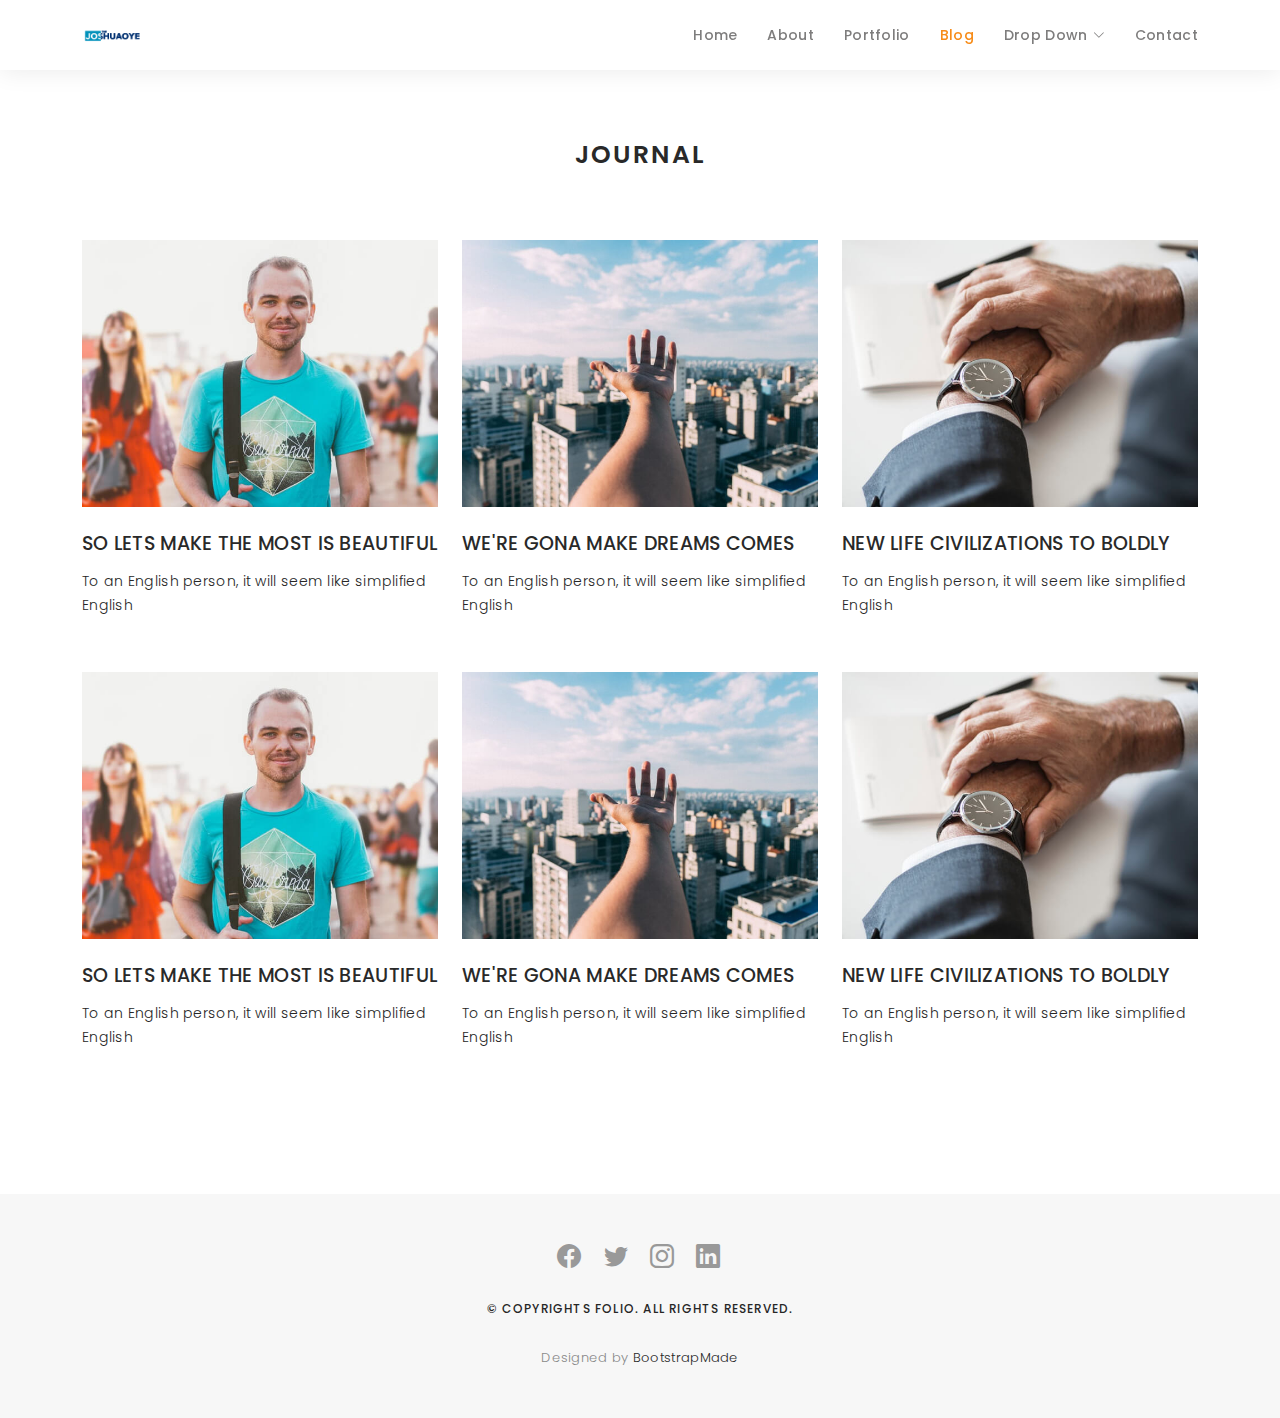
<file: blog-grid.html>
<!DOCTYPE html>
<html lang="en">

<head>
  <meta charset="utf-8">
  <meta content="width=device-width, initial-scale=1.0" name="viewport">

  <title>Folio Bootstrap Template - Blog Grid</title>
  <meta content="" name="description">
  <meta content="" name="keywords">

  <!-- Favicons -->
  <link href="assets/img/favicon.png" rel="icon">
  <link href="assets/img/apple-touch-icon.png" rel="apple-touch-icon">

  <!-- Google Fonts -->
  <link href="https://fonts.googleapis.com/css?family=Poppins:300,300i,400,400i,500,500i,600,600i,700,700i|Playfair+Display:400,400i,500,500i,600,600i,700,700i,900,900i" rel="stylesheet">

  <!-- Vendor CSS Files -->
  <link href="assets/vendor/bootstrap/css/bootstrap.min.css" rel="stylesheet">
  <link href="assets/vendor/bootstrap-icons/bootstrap-icons.css" rel="stylesheet">
  <link href="assets/vendor/boxicons/css/boxicons.min.css" rel="stylesheet">
  <link href="assets/vendor/glightbox/css/glightbox.min.css" rel="stylesheet">
  <link href="assets/vendor/swiper/swiper-bundle.min.css" rel="stylesheet">

  <!-- Template Main CSS File -->
  <link href="assets/css/style.css" rel="stylesheet">

  <!-- =======================================================
  * Template Name: Folio
  * Updated: Jul 27 2023 with Bootstrap v5.3.1
  * Template URL: https://bootstrapmade.com/folio-bootstrap-portfolio-template/
  * Author: BootstrapMade.com
  * License: https://bootstrapmade.com/license/
  ======================================================== -->
</head>

<body>

  <!-- ======= Header ======= -->
  <header id="header" class="fixed-top header-inner-pages">
    <div class="container d-flex align-items-center justify-content-between">

      <a href="index.html" class="logo"><img src="assets/img/logo.png" alt="" class="img-fluid"></a>
      <!-- Uncomment below if you prefer to use an text logo -->
      <!-- <h1 class="logo"><a href="index.html">Folio</a></h1> -->

      <nav id="navbar" class="navbar">
        <ul>
          <li><a class="nav-link scrollto " href="#hero">Home</a></li>
          <li><a class="nav-link scrollto" href="#about">About</a></li>
          <li><a class="nav-link  scrollto" href="#portfolio">Portfolio</a></li>
          <li><a class="nav-link active  scrollto" href="#journal">Blog</a></li>
          <li class="dropdown"><a href="#"><span>Drop Down</span> <i class="bi bi-chevron-down"></i></a>
            <ul>
              <li><a href="#">Drop Down 1</a></li>
              <li class="dropdown"><a href="#"><span>Deep Drop Down</span> <i class="bi bi-chevron-right"></i></a>
                <ul>
                  <li><a href="#">Deep Drop Down 1</a></li>
                  <li><a href="#">Deep Drop Down 2</a></li>
                  <li><a href="#">Deep Drop Down 3</a></li>
                  <li><a href="#">Deep Drop Down 4</a></li>
                  <li><a href="#">Deep Drop Down 5</a></li>
                </ul>
              </li>
              <li><a href="#">Drop Down 2</a></li>
              <li><a href="#">Drop Down 3</a></li>
              <li><a href="#">Drop Down 4</a></li>
            </ul>
          </li>
          <li><a class="nav-link scrollto" href="#contact">Contact</a></li>
        </ul>
        <i class="bi bi-list mobile-nav-toggle"></i>
      </nav><!-- .navbar -->

    </div>
  </header><!-- End Header -->

  <main id="main">

    <!-- ======= Blog Grid ======= -->
    <div id="journal-blog" class="text-left  paddsections">

      <div class="container">
        <div class="section-title text-center">
          <h2>journal</h2>
        </div>
      </div>

      <div class="container">
        <div class="journal-block">
          <div class="row">

            <div class="col-lg-4 col-md-6">
              <div class="journal-info mb-30">

                <a href="blog-single.html"><img src="assets/img/blog-post-1.jpg" class="img-responsive" alt="img"></a>

                <div class="journal-txt">

                  <h4><a href="blog-single.html">SO LETS MAKE THE MOST IS BEAUTIFUL</a></h4>
                  <p class="separator">To an English person, it will seem like simplified English
                  </p>

                </div>

              </div>
            </div>

            <div class="col-lg-4 col-md-6">
              <div class="journal-info mb-30">

                <a href="blog-single.html"><img src="assets/img/blog-post-2.jpg" class="img-responsive" alt="img"></a>

                <div class="journal-txt">

                  <h4><a href="blog-single.html">WE'RE GONA MAKE DREAMS COMES</a></h4>
                  <p class="separator">To an English person, it will seem like simplified English
                  </p>

                </div>

              </div>
            </div>

            <div class="col-lg-4 col-md-6">
              <div class="journal-info mb-30">

                <a href="blog-single.html"><img src="assets/img/blog-post-3.jpg" class="img-responsive" alt="img"></a>

                <div class="journal-txt">

                  <h4><a href="blog-single.html">NEW LIFE CIVILIZATIONS TO BOLDLY</a></h4>
                  <p class="separator">To an English person, it will seem like simplified English
                  </p>

                </div>

              </div>
            </div>

            <div class="col-lg-4 col-md-6">
              <div class="journal-info mb-30">

                <a href="blog-single.html"><img src="assets/img/blog-post-1.jpg" class="img-responsive" alt="img"></a>

                <div class="journal-txt">

                  <h4><a href="blog-single.html">SO LETS MAKE THE MOST IS BEAUTIFUL</a></h4>
                  <p class="separator">To an English person, it will seem like simplified English
                  </p>

                </div>

              </div>
            </div>

            <div class="col-lg-4 col-md-6">
              <div class="journal-info mb-30">

                <a href="blog-single.html"><img src="assets/img/blog-post-2.jpg" class="img-responsive" alt="img"></a>

                <div class="journal-txt">

                  <h4><a href="blog-single.html">WE'RE GONA MAKE DREAMS COMES</a></h4>
                  <p class="separator">To an English person, it will seem like simplified English
                  </p>

                </div>

              </div>
            </div>

            <div class="col-lg-4 col-md-6">
              <div class="journal-info mb-30">

                <a href="blog-single.html"><img src="assets/img/blog-post-3.jpg" class="img-responsive" alt="img"></a>

                <div class="journal-txt">

                  <h4><a href="blog-single.html">NEW LIFE CIVILIZATIONS TO BOLDLY</a></h4>
                  <p class="separator">To an English person, it will seem like simplified English
                  </p>

                </div>

              </div>
            </div>

          </div>
        </div>
      </div>
    </div><!-- End Blog Grid -->

  </main><!-- End #main -->

  <!-- ======= Footer ======= -->
  <div id="footer" class="text-center">
    <div class="container">
      <div class="socials-media text-center">

        <ul class="list-unstyled">
          <li><a href="#"><i class="bi bi-facebook"></i></a></li>
          <li><a href="#"><i class="bi bi-twitter"></i></a></li>
          <li><a href="#"><i class="bi bi-instagram"></i></a></li>
          <li><a href="#"><i class="bi bi-linkedin"></i></a></li>
        </ul>

      </div>

      <p>&copy; Copyrights Folio. All rights reserved.</p>

      <div class="credits">
        <!--
        All the links in the footer should remain intact.
        You can delete the links only if you purchased the pro version.
        Licensing information: https://bootstrapmade.com/license/
        Purchase the pro version with working PHP/AJAX contact form: https://bootstrapmade.com/buy/?theme=Folio
      -->
        Designed by <a href="https://bootstrapmade.com/">BootstrapMade</a>
      </div>

    </div>
  </div><!-- End Footer -->

  <a href="#" class="back-to-top d-flex align-items-center justify-content-center"><i class="bi bi-arrow-up-short"></i></a>

  <!-- Vendor JS Files -->
  <script src="assets/vendor/bootstrap/js/bootstrap.bundle.min.js"></script>
  <script src="assets/vendor/glightbox/js/glightbox.min.js"></script>
  <script src="assets/vendor/isotope-layout/isotope.pkgd.min.js"></script>
  <script src="assets/vendor/swiper/swiper-bundle.min.js"></script>
  <script src="assets/vendor/typed.js/typed.umd.js"></script>
  <script src="assets/vendor/php-email-form/validate.js"></script>

  <!-- Template Main JS File -->
  <script src="assets/js/main.js"></script>

</body>

</html>
</file>
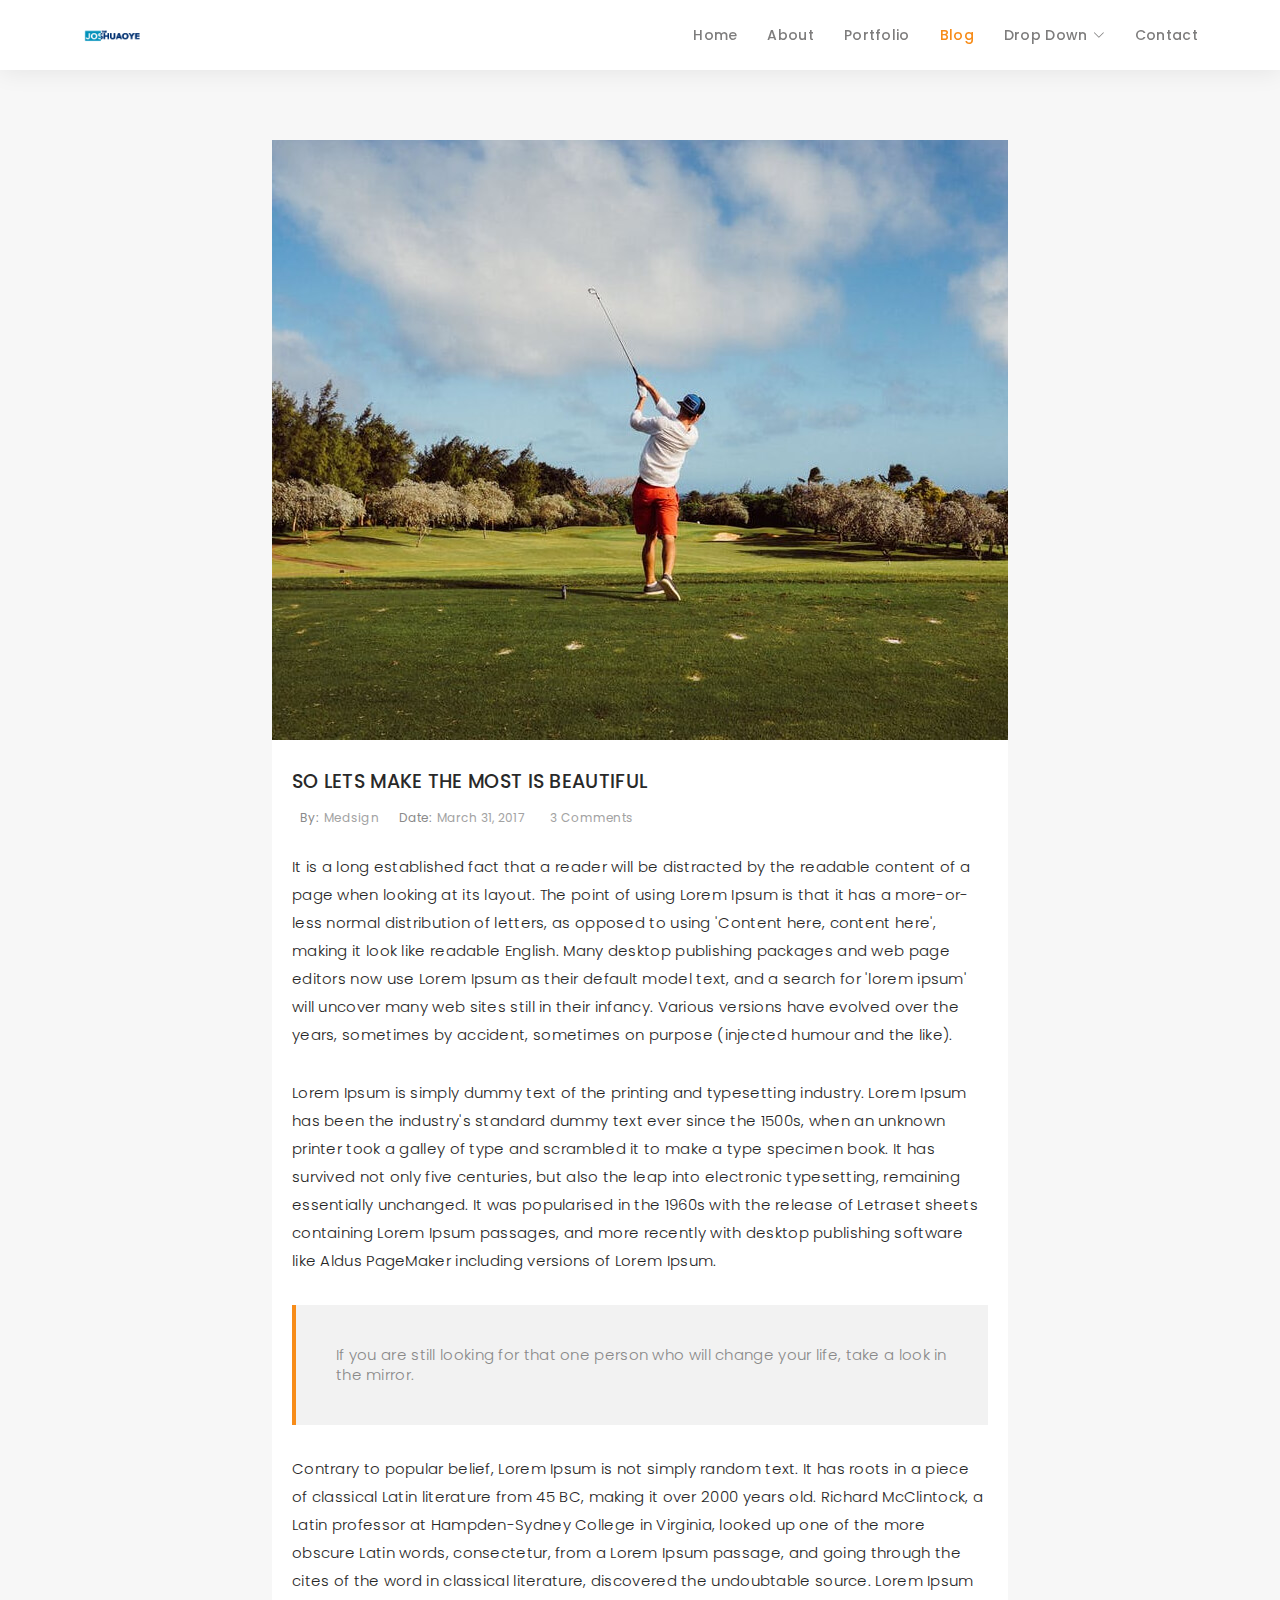
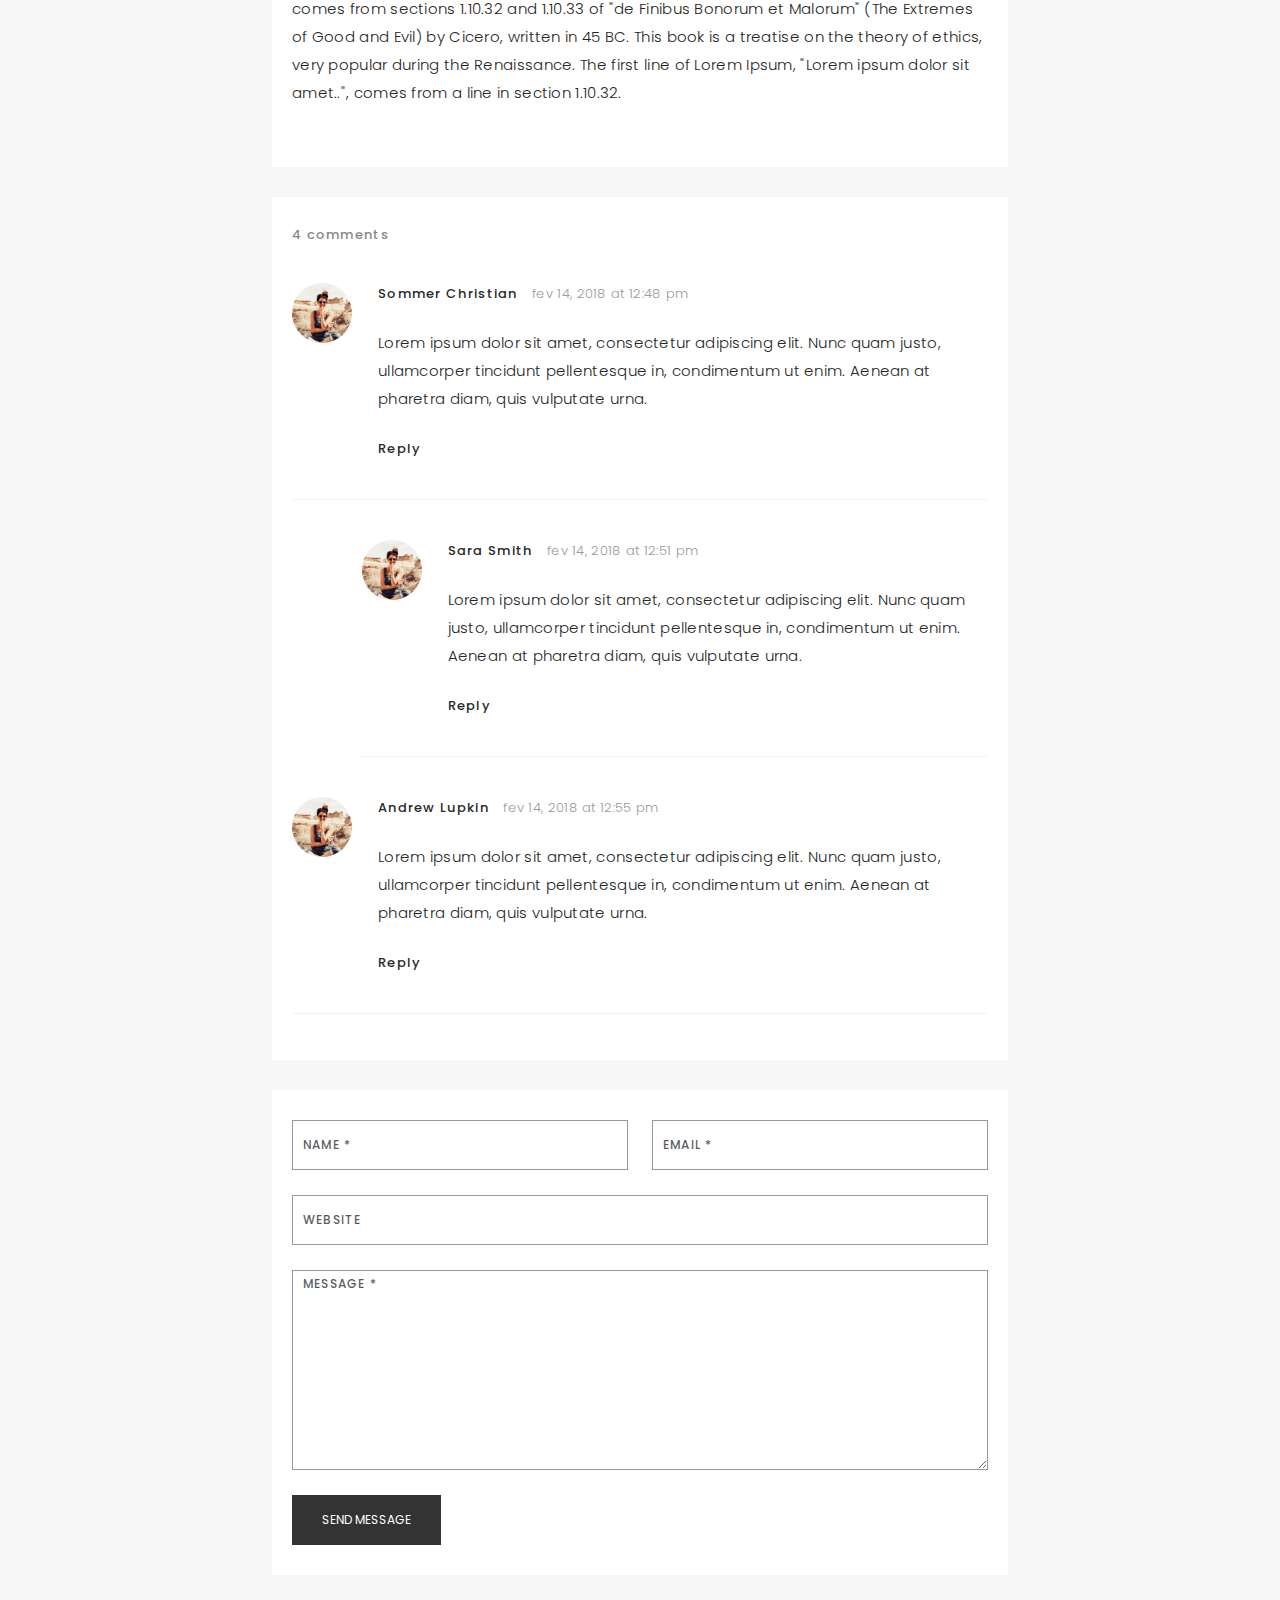
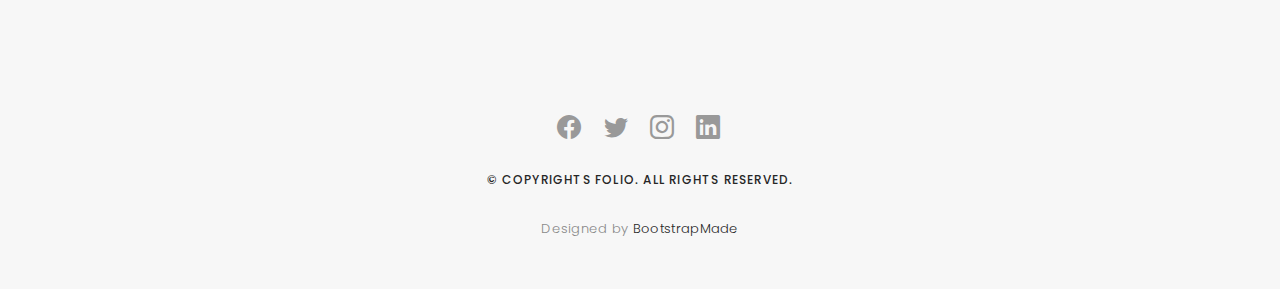
<file: blog-single.html>
<!DOCTYPE html>
<html lang="en">

<head>
  <meta charset="utf-8">
  <meta content="width=device-width, initial-scale=1.0" name="viewport">

  <title>Folio Bootstrap Template - Blog Single</title>
  <meta content="" name="description">
  <meta content="" name="keywords">

  <!-- Favicons -->
  <link href="assets/img/favicon.png" rel="icon">
  <link href="assets/img/apple-touch-icon.png" rel="apple-touch-icon">

  <!-- Google Fonts -->
  <link href="https://fonts.googleapis.com/css?family=Poppins:300,300i,400,400i,500,500i,600,600i,700,700i|Playfair+Display:400,400i,500,500i,600,600i,700,700i,900,900i" rel="stylesheet">

  <!-- Vendor CSS Files -->
  <link href="assets/vendor/bootstrap/css/bootstrap.min.css" rel="stylesheet">
  <link href="assets/vendor/bootstrap-icons/bootstrap-icons.css" rel="stylesheet">
  <link href="assets/vendor/boxicons/css/boxicons.min.css" rel="stylesheet">
  <link href="assets/vendor/glightbox/css/glightbox.min.css" rel="stylesheet">
  <link href="assets/vendor/swiper/swiper-bundle.min.css" rel="stylesheet">

  <!-- Template Main CSS File -->
  <link href="assets/css/style.css" rel="stylesheet">

  <!-- =======================================================
  * Template Name: Folio
  * Updated: Jul 27 2023 with Bootstrap v5.3.1
  * Template URL: https://bootstrapmade.com/folio-bootstrap-portfolio-template/
  * Author: BootstrapMade.com
  * License: https://bootstrapmade.com/license/
  ======================================================== -->
</head>

<body>

  <!-- ======= Header ======= -->
  <header id="header" class="fixed-top header-inner-pages">
    <div class="container d-flex align-items-center justify-content-between">

      <a href="index.html" class="logo"><img src="assets/img/logo.png" alt="" class="img-fluid"></a>
      <!-- Uncomment below if you prefer to use an text logo -->
      <!-- <h1 class="logo"><a href="index.html">Folio</a></h1> -->

      <nav id="navbar" class="navbar">
        <ul>
          <li><a class="nav-link scrollto " href="#hero">Home</a></li>
          <li><a class="nav-link scrollto" href="#about">About</a></li>
          <li><a class="nav-link  scrollto" href="#portfolio">Portfolio</a></li>
          <li><a class="nav-link active  scrollto" href="#journal">Blog</a></li>
          <li class="dropdown"><a href="#"><span>Drop Down</span> <i class="bi bi-chevron-down"></i></a>
            <ul>
              <li><a href="#">Drop Down 1</a></li>
              <li class="dropdown"><a href="#"><span>Deep Drop Down</span> <i class="bi bi-chevron-right"></i></a>
                <ul>
                  <li><a href="#">Deep Drop Down 1</a></li>
                  <li><a href="#">Deep Drop Down 2</a></li>
                  <li><a href="#">Deep Drop Down 3</a></li>
                  <li><a href="#">Deep Drop Down 4</a></li>
                  <li><a href="#">Deep Drop Down 5</a></li>
                </ul>
              </li>
              <li><a href="#">Drop Down 2</a></li>
              <li><a href="#">Drop Down 3</a></li>
              <li><a href="#">Drop Down 4</a></li>
            </ul>
          </li>
          <li><a class="nav-link scrollto" href="#contact">Contact</a></li>
        </ul>
        <i class="bi bi-list mobile-nav-toggle"></i>
      </nav><!-- .navbar -->

    </div>
  </header><!-- End Header -->

  <main id="main">

    <!-- ======= Blog Single ======= -->
    <div class="main-content paddsection">
      <div class="container">
        <div class="row justify-content-center">
          <div class="col-md-8 col-md-offset-2">
            <div class="row">
              <div class="container-main single-main">
                <div class="col-md-12">
                  <div class="block-main mb-30">
                    <img src="assets/img/blog-post-big.jpg" class="img-responsive" alt="reviews2">
                    <div class="content-main single-post padDiv">
                      <div class="journal-txt">
                        <h4><a href="#">SO LETS MAKE THE MOST IS BEAUTIFUL</a></h4>
                      </div>
                      <div class="post-meta">
                        <ul class="list-unstyled mb-0">
                          <li class="author">by:<a href="#">medsign</a></li>
                          <li class="date">date:<a href="#">March 31, 2017</a></li>
                          <li class="commont"><i class="ion-ios-heart-outline"></i><a href="#">3 Comments</a></li>
                        </ul>
                      </div>
                      <p class="mb-30">It is a long established fact that a reader will be distracted by the readable content of a page when looking at its layout. The point of using Lorem Ipsum is that it has a more-or-less normal distribution of letters, as opposed to
                        using 'Content here, content here', making it look like readable English. Many desktop publishing packages and web page editors now use Lorem Ipsum as their default model text, and a search for 'lorem ipsum' will uncover many web
                        sites still in their infancy. Various versions have evolved over the years, sometimes by accident, sometimes on purpose (injected humour and the like).</p>
                      <p class="mb-30">Lorem Ipsum is simply dummy text of the printing and typesetting industry. Lorem Ipsum has been the industry's standard dummy text ever since the 1500s, when an unknown printer took a galley of type and scrambled it to make a type
                        specimen book. It has survived not only five centuries, but also the leap into electronic typesetting, remaining essentially unchanged. It was popularised in the 1960s with the release of Letraset sheets containing Lorem Ipsum passages,
                        and more recently with desktop publishing software like Aldus PageMaker including versions of Lorem Ipsum.</p>
                      <blockquote>If you are still looking for that one person who will change your life, take a look in the mirror.</blockquote>
                      <p class="mb-30">Contrary to popular belief, Lorem Ipsum is not simply random text. It has roots in a piece of classical Latin literature from 45 BC, making it over 2000 years old. Richard McClintock, a Latin professor at Hampden-Sydney College in
                        Virginia, looked up one of the more obscure Latin words, consectetur, from a Lorem Ipsum passage, and going through the cites of the word in classical literature, discovered the undoubtable source. Lorem Ipsum comes from sections
                        1.10.32 and 1.10.33 of "de Finibus Bonorum et Malorum" (The Extremes of Good and Evil) by Cicero, written in 45 BC. This book is a treatise on the theory of ethics, very popular during the Renaissance. The first line of Lorem Ipsum,
                        "Lorem ipsum dolor sit amet..", comes from a line in section 1.10.32.</p>
                    </div>
                  </div>
                </div>
                <div class="col-md-12">
                  <div class="comments text-left padDiv mb-30">
                    <div class="entry-comments">
                      <h6 class="mb-30">4 comments</h6>
                      <ul class="entry-comments-list list-unstyled">
                        <li>
                          <div class="entry-comments-item">
                            <img src="assets/img/avatar.jpg" class="entry-comments-avatar" alt="">
                            <div class="entry-comments-body">
                              <span class="entry-comments-author">Sommer Christian</span>
                              <span><a href="#">fev 14, 2018 at 12:48 pm</a></span>
                              <p class="mb-10">Lorem ipsum dolor sit amet, consectetur adipiscing elit. Nunc quam justo, ullamcorper tincidunt pellentesque in, condimentum ut enim. Aenean at pharetra diam, quis vulputate urna. </p>
                              <a class="rep" href="#">Reply</a>
                            </div>
                          </div>
                          <ul class="entry-comments-reply list-unstyled">
                            <li>
                              <div class="entry-comments-item">
                                <img src="assets/img/avatar.jpg" class="entry-comments-avatar" alt="">
                                <div class="entry-comments-body">
                                  <span class="entry-comments-author">Sara Smith</span>
                                  <span><a href="#">fev 14, 2018 at 12:51 pm</a></span>
                                  <p class="mb-10">Lorem ipsum dolor sit amet, consectetur adipiscing elit. Nunc quam justo, ullamcorper tincidunt pellentesque in, condimentum ut enim. Aenean at pharetra diam, quis vulputate urna.</p>
                                  <a class="rep" href="#">Reply</a>
                                </div>
                              </div>
                            </li>
                          </ul>
                        </li>
                        <li>
                          <div class="entry-comments-item">
                            <img src="assets/img/avatar.jpg" class="entry-comments-avatar" alt="">
                            <div class="entry-comments-body">
                              <span class="entry-comments-author">Andrew Lupkin</span>
                              <span><a href="#">fev 14, 2018 at 12:55 pm</a></span>
                              <p class="mb-10">Lorem ipsum dolor sit amet, consectetur adipiscing elit. Nunc quam justo, ullamcorper tincidunt pellentesque in, condimentum ut enim. Aenean at pharetra diam, quis vulputate urna. </p>
                              <a class="rep" href="#">Reply</a>
                            </div>
                          </div>
                        </li>
                      </ul>
                    </div>
                  </div>
                </div>
                <div class="col-lg-12">
                  <div class="cmt padDiv">
                    <form id="comment-form" method="post" action="" role="form">
                      <div class="row">
                        <div class="col-lg-6">
                          <div class="form-group">
                            <input id="form_name" type="text" name="name" class="form-control" placeholder="Name *" required="required">
                          </div>
                        </div>
                        <div class="col-lg-6">
                          <div class="form-group">
                            <input id="form_email" type="email" name="email" class="form-control" placeholder="email *" required="required">
                          </div>
                        </div>
                        <div class="col-md-12">
                          <div class="form-group">
                            <input id="form_name" type="text" name="website" class="form-control" placeholder="Website">
                          </div>
                        </div>
                        <div class="col-lg-12">
                          <div class="form-group">
                            <textarea id="form_message" name="message" class="form-control" placeholder="Message *" style="height: 200px;" required="required"></textarea>
                          </div>
                        </div>
                        <div class="col-lg-12">
                          <input type="submit" class="btn btn-defeault btn-send" value="Send message">
                        </div>
                      </div>
                    </form>
                  </div>
                </div>
              </div>
            </div>
          </div>
        </div>
      </div>
    </div><!-- End Blog Single -->

  </main><!-- End #main -->

  <!-- ======= Footer ======= -->
  <div id="footer" class="text-center">
    <div class="container">
      <div class="socials-media text-center">

        <ul class="list-unstyled">
          <li><a href="#"><i class="bi bi-facebook"></i></a></li>
          <li><a href="#"><i class="bi bi-twitter"></i></a></li>
          <li><a href="#"><i class="bi bi-instagram"></i></a></li>
          <li><a href="#"><i class="bi bi-linkedin"></i></a></li>
        </ul>

      </div>

      <p>&copy; Copyrights Folio. All rights reserved.</p>

      <div class="credits">
        <!--
        All the links in the footer should remain intact.
        You can delete the links only if you purchased the pro version.
        Licensing information: https://bootstrapmade.com/license/
        Purchase the pro version with working PHP/AJAX contact form: https://bootstrapmade.com/buy/?theme=Folio
      -->
        Designed by <a href="https://bootstrapmade.com/">BootstrapMade</a>
      </div>

    </div>
  </div><!-- End Footer -->

  <a href="#" class="back-to-top d-flex align-items-center justify-content-center"><i class="bi bi-arrow-up-short"></i></a>

  <!-- Vendor JS Files -->
  <script src="assets/vendor/bootstrap/js/bootstrap.bundle.min.js"></script>
  <script src="assets/vendor/glightbox/js/glightbox.min.js"></script>
  <script src="assets/vendor/isotope-layout/isotope.pkgd.min.js"></script>
  <script src="assets/vendor/swiper/swiper-bundle.min.js"></script>
  <script src="assets/vendor/typed.js/typed.umd.js"></script>
  <script src="assets/vendor/php-email-form/validate.js"></script>

  <!-- Template Main JS File -->
  <script src="assets/js/main.js"></script>

</body>

</html>
</file>
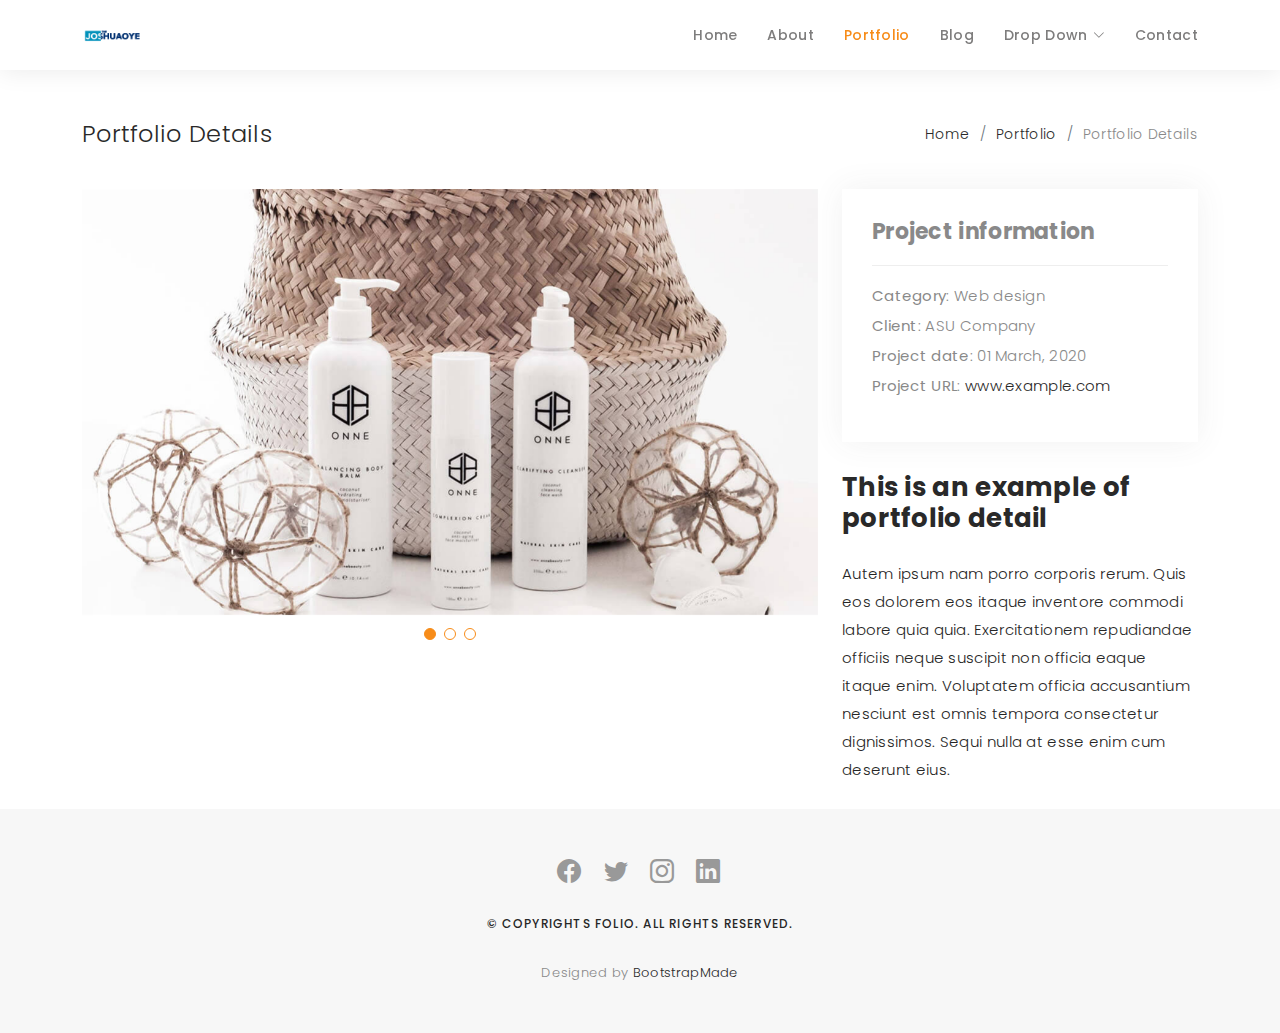
<file: portfolio-details.html>
<!DOCTYPE html>
<html lang="en">

<head>
  <meta charset="utf-8">
  <meta content="width=device-width, initial-scale=1.0" name="viewport">

  <title>Portfolio Details - Folio Bootstrap Template</title>
  <meta content="" name="description">
  <meta content="" name="keywords">

  <!-- Favicons -->
  <link href="assets/img/favicon.png" rel="icon">
  <link href="assets/img/apple-touch-icon.png" rel="apple-touch-icon">

  <!-- Google Fonts -->
  <link href="https://fonts.googleapis.com/css?family=Poppins:300,300i,400,400i,500,500i,600,600i,700,700i|Playfair+Display:400,400i,500,500i,600,600i,700,700i,900,900i" rel="stylesheet">

  <!-- Vendor CSS Files -->
  <link href="assets/vendor/bootstrap/css/bootstrap.min.css" rel="stylesheet">
  <link href="assets/vendor/bootstrap-icons/bootstrap-icons.css" rel="stylesheet">
  <link href="assets/vendor/boxicons/css/boxicons.min.css" rel="stylesheet">
  <link href="assets/vendor/glightbox/css/glightbox.min.css" rel="stylesheet">
  <link href="assets/vendor/swiper/swiper-bundle.min.css" rel="stylesheet">

  <!-- Template Main CSS File -->
  <link href="assets/css/style.css" rel="stylesheet">

  <!-- =======================================================
  * Template Name: Folio
  * Updated: Jul 27 2023 with Bootstrap v5.3.1
  * Template URL: https://bootstrapmade.com/folio-bootstrap-portfolio-template/
  * Author: BootstrapMade.com
  * License: https://bootstrapmade.com/license/
  ======================================================== -->
</head>

<body>

  <!-- ======= Header ======= -->
  <header id="header" class="fixed-top header-inner-pages">
    <div class="container d-flex align-items-center justify-content-between">

      <a href="index.html" class="logo"><img src="assets/img/logo.png" alt="" class="img-fluid"></a>
      <!-- Uncomment below if you prefer to use an text logo -->
      <!-- <h1 class="logo"><a href="index.html">Folio</a></h1> -->

      <nav id="navbar" class="navbar">
        <ul>
          <li><a class="nav-link scrollto " href="#hero">Home</a></li>
          <li><a class="nav-link scrollto" href="#about">About</a></li>
          <li><a class="nav-link active  scrollto" href="#portfolio">Portfolio</a></li>
          <li><a class="nav-link  scrollto" href="#journal">Blog</a></li>
          <li class="dropdown"><a href="#"><span>Drop Down</span> <i class="bi bi-chevron-down"></i></a>
            <ul>
              <li><a href="#">Drop Down 1</a></li>
              <li class="dropdown"><a href="#"><span>Deep Drop Down</span> <i class="bi bi-chevron-right"></i></a>
                <ul>
                  <li><a href="#">Deep Drop Down 1</a></li>
                  <li><a href="#">Deep Drop Down 2</a></li>
                  <li><a href="#">Deep Drop Down 3</a></li>
                  <li><a href="#">Deep Drop Down 4</a></li>
                  <li><a href="#">Deep Drop Down 5</a></li>
                </ul>
              </li>
              <li><a href="#">Drop Down 2</a></li>
              <li><a href="#">Drop Down 3</a></li>
              <li><a href="#">Drop Down 4</a></li>
            </ul>
          </li>
          <li><a class="nav-link scrollto" href="#contact">Contact</a></li>
        </ul>
        <i class="bi bi-list mobile-nav-toggle"></i>
      </nav><!-- .navbar -->

    </div>
  </header><!-- End Header -->

  <main id="main">

    <!-- ======= Breadcrumbs Section ======= -->
    <section class="breadcrumbs">
      <div class="container">

        <div class="d-flex justify-content-between align-items-center">
          <h2>Portfolio Details</h2>
          <ol>
            <li><a href="index.html">Home</a></li>
            <li><a href="portfolio.html">Portfolio</a></li>
            <li>Portfolio Details</li>
          </ol>
        </div>

      </div>
    </section><!-- Breadcrumbs Section -->

    <!-- ======= Portfolio Details Section ======= -->
    <section id="portfolio-details" class="portfolio-details">
      <div class="container">

        <div class="row gy-4">

          <div class="col-lg-8">
            <div class="portfolio-details-slider swiper">
              <div class="swiper-wrapper align-items-center">

                <div class="swiper-slide">
                  <img src="assets/img/portfolio/portfolio-details-1.jpg" alt="">
                </div>

                <div class="swiper-slide">
                  <img src="assets/img/portfolio/portfolio-details-2.jpg" alt="">
                </div>

                <div class="swiper-slide">
                  <img src="assets/img/portfolio/portfolio-details-3.jpg" alt="">
                </div>

              </div>
              <div class="swiper-pagination"></div>
            </div>
          </div>

          <div class="col-lg-4">
            <div class="portfolio-info">
              <h3>Project information</h3>
              <ul>
                <li><strong>Category</strong>: Web design</li>
                <li><strong>Client</strong>: ASU Company</li>
                <li><strong>Project date</strong>: 01 March, 2020</li>
                <li><strong>Project URL</strong>: <a href="#">www.example.com</a></li>
              </ul>
            </div>
            <div class="portfolio-description">
              <h2>This is an example of portfolio detail</h2>
              <p>
                Autem ipsum nam porro corporis rerum. Quis eos dolorem eos itaque inventore commodi labore quia quia. Exercitationem repudiandae officiis neque suscipit non officia eaque itaque enim. Voluptatem officia accusantium nesciunt est omnis tempora consectetur dignissimos. Sequi nulla at esse enim cum deserunt eius.
              </p>
            </div>
          </div>

        </div>

      </div>
    </section><!-- End Portfolio Details Section -->

  </main><!-- End #main -->

  <!-- ======= Footer ======= -->
  <div id="footer" class="text-center">
    <div class="container">
      <div class="socials-media text-center">

        <ul class="list-unstyled">
          <li><a href="#"><i class="bi bi-facebook"></i></a></li>
          <li><a href="#"><i class="bi bi-twitter"></i></a></li>
          <li><a href="#"><i class="bi bi-instagram"></i></a></li>
          <li><a href="#"><i class="bi bi-linkedin"></i></a></li>
        </ul>

      </div>

      <p>&copy; Copyrights Folio. All rights reserved.</p>

      <div class="credits">
        <!--
        All the links in the footer should remain intact.
        You can delete the links only if you purchased the pro version.
        Licensing information: https://bootstrapmade.com/license/
        Purchase the pro version with working PHP/AJAX contact form: https://bootstrapmade.com/buy/?theme=Folio
      -->
        Designed by <a href="https://bootstrapmade.com/">BootstrapMade</a>
      </div>

    </div>
  </div><!-- End Footer -->

  <a href="#" class="back-to-top d-flex align-items-center justify-content-center"><i class="bi bi-arrow-up-short"></i></a>

  <!-- Vendor JS Files -->
  <script src="assets/vendor/bootstrap/js/bootstrap.bundle.min.js"></script>
  <script src="assets/vendor/glightbox/js/glightbox.min.js"></script>
  <script src="assets/vendor/isotope-layout/isotope.pkgd.min.js"></script>
  <script src="assets/vendor/swiper/swiper-bundle.min.js"></script>
  <script src="assets/vendor/typed.js/typed.umd.js"></script>
  <script src="assets/vendor/php-email-form/validate.js"></script>

  <!-- Template Main JS File -->
  <script src="assets/js/main.js"></script>

</body>

</html>
</file>
<file: assets/css/style.css>
body {
  background: #ffffff;
  color: #898989;
  font-family: "Poppins", helvetica;
  font-size: 15px;
  font-weight: 300;
  line-height: 20px;
  letter-spacing: 0.02em;
  overflow-x: hidden;
  margin: 0 auto;
  padding: 0;
  box-sizing: border-box;
}

h1,
h2,
h3,
h4,
h5,
h6 {
  margin: 0;
}

h2 {
  color: #292929;
  font-weight: 600;
}

h4 {
  color: #292929;
  font-size: 14px;
  font-weight: 600;
}

a {
  color: #292929;
  text-decoration: none !important;
  transition: all 0.5s ease-in-out 0s;
}

a:hover {
  transition: all 0.5s ease-in-out 0s;
}

p {
  margin: 25px 0;
  padding: 0;
  font-size: 15px;
  color: #262626;
  line-height: 28px;
}

::-moz-selection {
  background: #f78c19;
  color: #fff;
}

::selection {
  background: #f78c19;
  color: #fff;
}

.btn {
  background: #333;
  border: medium none;
  border-radius: 0;
  color: #fff;
  font-size: 12px;
  height: 50px;
  line-height: 50px;
  padding: 0 30px;
  text-transform: uppercase;
}

.btn:hover,
.btn:focus {
  color: #fff;
}

.padDiv {
  padding: 30px 20px;
}

.section-title {
  margin-bottom: 70px;
}

.section-title h2 {
  font-size: 25px;
  letter-spacing: 2px;
  text-transform: uppercase;
}

.form-control {
  background-color: transparent;
  border: 1px solid #999;
  border-radius: 0;
  color: #262626;
  font-size: 12px;
  font-weight: 500;
  height: 50px;
  letter-spacing: 0.1em;
  padding-left: 10px;
  margin: 0 0 25px 0;
  line-height: 14px;
  text-transform: uppercase;
}

.form-control:focus {
  box-shadow: none;
  outline: 0 none;
}

.paddsection {
  padding-top: 90px;
  padding-bottom: 90px;
}

.paddsections {
  padding-top: 90px;
  padding-bottom: 90px !important;
}

.hvr-shutter-in-horizontal::before {
  background: #333;
}

.hvr-shutter-in-horizontal:hover {
  background: #f78c19;
}

.mb-30 {
  margin-bottom: 30px;
}

.main-content {
  padding-top: 140px;
}

/*--------------------------------------------------------------
# Back to top button
--------------------------------------------------------------*/
.back-to-top {
  position: fixed;
  visibility: hidden;
  opacity: 0;
  right: 15px;
  bottom: 15px;
  z-index: 996;
  background: #f78c19;
  width: 40px;
  height: 40px;
  border-radius: 4px;
  transition: all 0.4s;
}

.back-to-top i {
  font-size: 28px;
  color: #fff;
  line-height: 0;
}

.back-to-top:hover {
  background: #c6b398;
  color: #fff;
}

.back-to-top.active {
  visibility: visible;
  opacity: 1;
}

/*--------------------------------------------------------------
# Header
--------------------------------------------------------------*/
#header {
  transition: all 0.5s;
  z-index: 997;
  padding: 15px 0;
  background-color: #fff;
  top: -100%;
  box-shadow: 0px 2px 25px rgba(0, 0, 0, 0.08);
}

#header.header-scrolled,
#header.header-inner-pages {
  top: 0;
}

#header .logo {
  font-size: 30px;
  margin: 0;
  padding: 0;
  line-height: 1;
  font-weight: 600;
  letter-spacing: 1px;
  font-family: "Poppins";
  font-style: italic;
}

#header .logo a {
  color: #898989;
}

#header .logo img {
  max-height: 40px;
}

@media (max-width: 992px) {
  #header {
    border: 0;
  }
}

/*--------------------------------------------------------------
# Navigation Menu
--------------------------------------------------------------*/
/**
* Desktop Navigation 
*/
.navbar {
  padding: 0;
}

.navbar ul {
  margin: 0;
  padding: 0;
  display: flex;
  list-style: none;
  align-items: center;
}

.navbar li {
  position: relative;
}

.navbar a,
.navbar a:focus {
  display: flex;
  align-items: center;
  justify-content: space-between;
  padding: 10px 0 10px 30px;
  font-family: "Poppins";
  font-size: 14px;
  font-weight: 500;
  color: #7e7d7d;
  white-space: nowrap;
  transition: 0.3s;
}

.navbar a i,
.navbar a:focus i {
  font-size: 12px;
  line-height: 0;
  margin-left: 5px;
}

.navbar a:hover,
.navbar .active,
.navbar .active:focus,
.navbar li:hover>a {
  color: #f78c19;
}

.navbar .dropdown ul {
  display: block;
  position: absolute;
  left: 30px;
  top: calc(100% + 30px);
  margin: 0;
  padding: 10px 0;
  z-index: 99;
  opacity: 0;
  visibility: hidden;
  background: #fff;
  box-shadow: 0px 0px 30px rgba(127, 137, 161, 0.25);
  transition: 0.3s;
}

.navbar .dropdown ul li {
  min-width: 200px;
}

.navbar .dropdown ul a {
  padding: 10px 20px;
  font-weight: 400;
}

.navbar .dropdown ul a i {
  font-size: 12px;
}

.navbar .dropdown ul a:hover,
.navbar .dropdown ul .active:hover,
.navbar .dropdown ul li:hover>a {
  color: #f78c19;
}

.navbar .dropdown:hover>ul {
  opacity: 1;
  top: 100%;
  visibility: visible;
}

.navbar .dropdown .dropdown ul {
  top: 0;
  left: calc(100% - 30px);
  visibility: hidden;
}

.navbar .dropdown .dropdown:hover>ul {
  opacity: 1;
  top: 0;
  left: 100%;
  visibility: visible;
}

@media (max-width: 1366px) {
  .navbar .dropdown .dropdown ul {
    left: -90%;
  }

  .navbar .dropdown .dropdown:hover>ul {
    left: -100%;
  }
}

/**
* Mobile Navigation 
*/
.mobile-nav-toggle {
  color: #4b4a4a;
  font-size: 28px;
  cursor: pointer;
  display: none;
  line-height: 0;
  transition: 0.5s;
}

.mobile-nav-toggle.bi-x {
  color: #fff;
}

@media (max-width: 991px) {
  .mobile-nav-toggle {
    display: block;
  }

  .navbar ul {
    display: none;
  }
}

.navbar-mobile {
  position: fixed;
  overflow: hidden;
  top: 0;
  right: 0;
  left: 0;
  bottom: 0;
  background: rgba(49, 49, 49, 0.9);
  transition: 0.3s;
}

.navbar-mobile .mobile-nav-toggle {
  position: absolute;
  top: 15px;
  right: 15px;
}

.navbar-mobile ul {
  display: block;
  position: absolute;
  top: 55px;
  right: 15px;
  bottom: 15px;
  left: 15px;
  padding: 10px 0;
  border-radius: 10px;
  background-color: #fff;
  overflow-y: auto;
  transition: 0.3s;
}

.navbar-mobile a,
.navbar-mobile a:focus {
  padding: 10px 20px;
  font-size: 15px;
  color: #4b4a4a;
}

.navbar-mobile a:hover,
.navbar-mobile .active,
.navbar-mobile li:hover>a {
  color: #f78c19;
}

.navbar-mobile .getstarted,
.navbar-mobile .getstarted:focus {
  margin: 15px;
}

.navbar-mobile .dropdown ul {
  position: static;
  display: none;
  margin: 10px 20px;
  padding: 10px 0;
  z-index: 99;
  opacity: 1;
  visibility: visible;
  background: #fff;
  box-shadow: 0px 0px 30px rgba(127, 137, 161, 0.25);
}

.navbar-mobile .dropdown ul li {
  min-width: 200px;
}

.navbar-mobile .dropdown ul a {
  padding: 10px 20px;
}

.navbar-mobile .dropdown ul a i {
  font-size: 12px;
}

.navbar-mobile .dropdown ul a:hover,
.navbar-mobile .dropdown ul .active:hover,
.navbar-mobile .dropdown ul li:hover>a {
  color: #f78c19;
}

.navbar-mobile .dropdown>.dropdown-active {
  display: block;
}

/*--------------------------------------------------------------
# Hero
--------------------------------------------------------------*/
#hero {
  background: url("../img/home-bg-.jpg") repeat scroll center center/cover;
  height: 100vh;
  width: 100%;
}

#hero .hero-content {
  height: 100vh;
  text-align: left;
  width: 100%;
  display: flex;
  justify-content: center;
  flex-direction: column;
}

.hero-content h1 {
  font-size: 40px;
  font-weight: 700;
  margin-bottom: 10px;
  text-transform: uppercase;
  color: #fff;
}

.hero-content p {
  font-size: 13px;
  letter-spacing: 3px;
  margin-top: 0;
  margin-bottom: 30px;
  text-transform: capitalize;
  color: #fff;
  font-weight: 500;
}

.hero-content .list-social li {
  float: left;
  margin-right: 20px;
}

.hero-content .list-social li i {
  color: #fff;
  font-size: 15px;
}

/*--------------------------------------------------------------
# Breadcrumbs
--------------------------------------------------------------*/
.breadcrumbs {
  padding: 120px 0 0 0;
  background-color: white;
  min-height: 40px;
}

@media (max-width: 992px) {
  .breadcrumbs {
    padding-top: 100px;
  }
}

.breadcrumbs h2 {
  font-size: 24px;
  font-weight: 300;
  margin: 0;
}

@media (max-width: 992px) {
  .breadcrumbs h2 {
    margin: 0 0 10px 0;
  }
}

.breadcrumbs ol {
  display: flex;
  flex-wrap: wrap;
  list-style: none;
  padding: 0;
  margin: 0;
  font-size: 14px;
}

.breadcrumbs ol li+li {
  padding-left: 10px;
}

.breadcrumbs ol li+li::before {
  display: inline-block;
  padding-right: 10px;
  color: #6c757d;
  content: "/";
}

@media (max-width: 768px) {
  .breadcrumbs .d-flex {
    display: block !important;
  }

  .breadcrumbs ol {
    display: block;
  }

  .breadcrumbs ol li {
    display: inline-block;
  }
}

/*-----------------------------------------------------------------------------------*/
/*  About
/*-----------------------------------------------------------------------------------*/
#about {
  width: 100%;
  height: auto;
  background: #f7f7f7;
  padding-top: 120px;
}

#about .div-img-bg {
  padding-bottom: 30px;
  border: 20px solid #f78c19;
}

#about .div-img-bg .about-img img {
  width: 100%;
  box-shadow: 0px 0px 85px 0px rgba(0, 0, 0, 0.14);
  margin-top: -60px;
  margin-left: 40px;
  height: 400px;
  -o-object-fit: cover;
  object-fit: cover;
}

#about .about-descr .p-heading {
  font-family: "Poppins";
  font-size: 28px;
  text-align: left;
}

#about .about-descr .separator {
  max-width: 80%;
  margin-bottom: 0;
  text-align: left;
}

/*--------------------------------------------------------------
# Services
--------------------------------------------------------------*/
#services {
  background: #f7f7f7;
  position: relative;
  padding-bottom: 80px;
}

.services-block span {
  margin: 10px 0;
  position: relative;
  font-size: 13px;
  color: #292929;
  letter-spacing: 0.1em;
  font-weight: 500;
  text-transform: uppercase;
  display: block;
}

.services-block .separator {
  margin: 0;
  font-size: 13px;
  line-height: 22px;
}

.services-block i {
  font-size: 44px;
  color: #f78c19;
  line-height: 44px;
}

.services-slider .swiper-pagination {
  margin-top: 30px;
  position: relative;
}

.services-slider .swiper-pagination .swiper-pagination-bullet {
  width: 12px;
  height: 12px;
  background-color: #fff;
  opacity: 1;
  border: 1px solid #f78c19;
}

.services-slider .swiper-pagination .swiper-pagination-bullet-active {
  background-color: #f78c19;
}

/*--------------------------------------------------------------
# Portfolio
--------------------------------------------------------------*/
#portfolio {
  position: relative;
  padding-bottom: 50px;
}

#portfolio #portfolio-flters {
  padding: 0;
  margin: 0 auto 35px auto;
  list-style: none;
  text-align: center;
  border-radius: 50px;
  padding: 2px 15px;
}

#portfolio #portfolio-flters li {
  cursor: pointer;
  display: inline-block;
  padding: 10px 15px 8px 15px;
  font-size: 14px;
  font-weight: 600;
  line-height: 1;
  text-transform: uppercase;
  color: #262626;
  margin-bottom: 5px;
  transition: all 0.3s ease-in-out;
}

#portfolio #portfolio-flters li:hover,
#portfolio #portfolio-flters li.filter-active {
  color: #f78c19;
}

#portfolio #portfolio-flters li:last-child {
  margin-right: 0;
}

#portfolio .portfolio-item {
  margin-bottom: 30px;
}

#portfolio .portfolio-item .portfolio-info {
  opacity: 0;
  position: absolute;
  left: 30px;
  right: 30px;
  bottom: 0;
  z-index: 3;
  transition: all ease-in-out 0.3s;
  background: rgba(255, 255, 255, 0.9);
  padding: 15px;
}

#portfolio .portfolio-item .portfolio-info h4 {
  font-size: 18px;
  color: #666;
  font-weight: 600;
  margin-bottom: 10px;
}

#portfolio .portfolio-item .portfolio-info p {
  color: #999;
  font-size: 14px;
  margin: 0;
  padding: 0;
}

#portfolio .portfolio-item .portfolio-info .preview-link,
#portfolio .portfolio-item .portfolio-info .details-link {
  position: absolute;
  right: 40px;
  font-size: 24px;
  top: calc(50% - 18px);
  color: #f78c19;
}

#portfolio .portfolio-item .portfolio-info .preview-link:hover,
#portfolio .portfolio-item .portfolio-info .details-link:hover {
  color: #cab89f;
}

#portfolio .portfolio-item .portfolio-info .details-link {
  right: 10px;
}

#portfolio .portfolio-item:hover .portfolio-info {
  opacity: 1;
  bottom: 20px;
}

/*--------------------------------------------------------------
# Portfolio Details
--------------------------------------------------------------*/
.portfolio-details {
  padding-top: 40px;
}

.portfolio-details .portfolio-details-slider img {
  width: 100%;
}

.portfolio-details .portfolio-details-slider .swiper-pagination {
  margin-top: 20px;
  position: relative;
}

.portfolio-details .portfolio-details-slider .swiper-pagination .swiper-pagination-bullet {
  width: 12px;
  height: 12px;
  background-color: #fff;
  opacity: 1;
  border: 1px solid #f78c19;
}

.portfolio-details .portfolio-details-slider .swiper-pagination .swiper-pagination-bullet-active {
  background-color: #f78c19;
}

.portfolio-details .portfolio-info {
  padding: 30px;
  box-shadow: 0px 0 30px rgba(75, 74, 74, 0.08);
}

.portfolio-details .portfolio-info h3 {
  font-size: 22px;
  font-weight: 700;
  margin-bottom: 20px;
  padding-bottom: 20px;
  border-bottom: 1px solid #eee;
}

.portfolio-details .portfolio-info ul {
  list-style: none;
  padding: 0;
  font-size: 15px;
}

.portfolio-details .portfolio-info ul li+li {
  margin-top: 10px;
}

.portfolio-details .portfolio-description {
  padding-top: 30px;
}

.portfolio-details .portfolio-description h2 {
  font-size: 26px;
  font-weight: 700;
  margin-bottom: 20px;
}

.portfolio-details .portfolio-description p {
  padding: 0;
}

/*--------------------------------------------------------------
# Journal
--------------------------------------------------------------*/
#journal,
#journal-blog {
  height: auto;
  width: 100%;
  background: #f7f7f7;
  padding-bottom: 60px;
  position: relative;
}

#journal-blog {
  background: #fff;
  padding-bottom: 30px;
}

#journal .journal-block {
  display: inline-block;
  height: auto;
  width: 100%;
}

#journal .journal-block .journal-info {
  position: relative;
}

.journal-block .journal-info img {
  max-width: 100%;
}

.journal-block .journal-info .journal-txt {
  padding: 25px 0px;
  position: relative;
}

.journal-block .journal-info .journal-txt h4 a {
  display: block;
  font-size: 19px;
  line-height: 24px;
  margin: 0 0 13px 0;
  font-weight: 500;
  color: #292929;
  transition: all 0.5s ease-in-out 0s;
}

.journal-block .journal-info .journal-txt h4 a:hover {
  color: #f78c19;
  transition: all 0.5s ease-in-out 0s;
}

.journal-block .journal-info .journal-txt p {
  margin: 0;
  font-size: 14px;
  line-height: 24px;
}

/*--------------------------------------------------------------
# Journal
--------------------------------------------------------------*/
#contact {
  height: auto;
  width: 100%;
}

.contact-details {
  list-style: none;
  margin: 0;
  padding: 0;
}

.contact-details li {
  padding-bottom: 10px;
}

#contact input,
#contact textarea {
  width: 100%;
  margin-bottom: 5px;
}

#contact textarea {
  min-height: 160px;
}

.php-email-form .error-message {
  display: none;
  color: #fff;
  background: #ed3c0d;
  text-align: left;
  padding: 15px;
  margin-bottom: 15px;
  font-weight: 600;
}

.php-email-form .error-message br+br {
  margin-top: 25px;
}

.php-email-form .sent-message {
  display: none;
  color: #fff;
  background: #18d26e;
  text-align: center;
  padding: 15px;
  font-weight: 600;
  margin-bottom: 15px;
}

.php-email-form .loading {
  display: none;
  background: #fff;
  text-align: center;
  padding: 15px;
  margin-bottom: 15px;
}

.php-email-form .loading:before {
  content: "";
  display: inline-block;
  border-radius: 50%;
  width: 24px;
  height: 24px;
  margin: 0 10px -6px 0;
  border: 3px solid #18d26e;
  border-top-color: #eee;
  animation: animate-loading 1s linear infinite;
}

@keyframes animate-loading {
  0% {
    transform: rotate(0deg);
  }

  100% {
    transform: rotate(360deg);
  }
}

/*--------------------------------------------------------------
# Blog
--------------------------------------------------------------*/
/*  Navbar fixd page */
.subpage-nav {
  display: block !important;
}

/*-----------------------------------------------------------------------------------*/
/*  /* Single page */
/*-----------------------------------------------------------------------------------*/
#journal-blog {
  padding-top: 140px;
}

/* main content */
.main-content {
  background: #f7f7f7;
}

.main-content .container-main {
  display: inline-block;
  width: 100%;
}

.main-content .container-main .block-main {
  margin-bottom: 30px;
  overflow: hidden;
}

.container-main .block-main .content-main {
  background: #fff none repeat scroll 0 0;
  display: inline-block;
  width: 100%;
}

.journal-txt h4 a {
  display: block;
  font-size: 19px;
  line-height: 24px;
  margin: 0 0 13px 0;
  font-weight: 500;
  color: #292929;
  transition: all 0.5s ease-in-out 0s;
}

.journal-txt h4 a:hover {
  color: #f78c19;
  transition: all 0.5s ease-in-out 0s;
}

.post-meta ul li {
  font-size: 12px;
  font-weight: normal;
  margin-left: 8px;
  margin-right: 8px;
  text-transform: capitalize;
  display: inline-block;
  float: none;
}

.content-main .post-meta a {
  color: #a2a2a2;
  margin-left: 5px;
}

/* Commonts */
.comments {
  background: #fff;
}

.entry-comments h6 {
  margin-right: 10px;
  font-size: 13px;
  letter-spacing: 0.1em;
  font-weight: 500;
}

.entry-comments-item {
  margin-top: 40px;
  padding-bottom: 40px;
  border-bottom: 1px solid #f2f2f2;
}

.entry-comments-avatar {
  position: absolute;
  display: block;
  border-radius: 50%;
  width: 60px;
  height: 60px;
}

.entry-comments-body {
  padding-left: 86px;
}

.entry-comments-author {
  margin-right: 10px;
  font-size: 13px;
  color: #292929;
  letter-spacing: 0.1em;
  font-weight: 500;
}

.rep {
  font-size: 13px;
  color: #292929;
  letter-spacing: 0.1em;
  font-weight: 500;
  text-transform: capitalize;
}

.entry-comments span a {
  font-size: 13px;
  color: #999;
}

.entry-comments-reply {
  padding-left: 10%;
}

/* Commonts form */
.cmt {
  background: #fff;
}

blockquote {
  padding: 40px;
  background-color: #f2f2f2;
  margin: 30px 0;
  border: none;
  border-left: 4px solid #f78c19;
}

/*--------------------------------------------------------------
# Footer
--------------------------------------------------------------*/
#footer {
  background: #f7f7f7;
  padding-top: 50px;
  padding-bottom: 50px;
}

#footer .socials-media {
  width: 100%;
}

#footer .socials-media ul {
  display: inline-block;
  float: none;
  margin: 0 0 20px 0;
}

#footer .socials-media ul li {
  float: left;
  margin-left: 10px;
  margin-right: 10px;
}

#footer .socials-media ul li a {
  font-size: 24px;
  color: #999;
  letter-spacing: 0.1em;
  font-weight: 500;
  background: transparent;
  text-transform: uppercase;
  transition: all 0.5s ease-in-out 0s;
}

#footer .socials-media ul li a:hover {
  color: #f78c19;
  transition: all 0.5s ease-in-out 0s;
}

#footer p {
  font-size: 12px;
  letter-spacing: 0.1em;
  font-weight: 500;
  margin-top: 0;
  text-transform: uppercase;
}

.credits {
  font-size: 13px;
}

/** Width between 1200x to 0
 *  ~~~~~~~~~~~~~~~~~~~~~~~~~~~~~~~~~~~~
 */
/** Width between 992px to 1199px
 *  ~~~~~~~~~~~~~~~~~~~~~~~~~~~~~~~~~~~~
 */
/** Width between 768px to 991px
 *  ~~~~~~~~~~~~~~~~~~~~~~~~~~~~~~~~~~~~
 */
@media (min-width: 768px) and (max-width: 991px) {

  /* Navbar */
  nav {
    padding: 10px 15px;
  }

  .nav-menu {
    margin-top: 40px;
    display: none;
    float: none;
    width: 100%;
  }

  .nav-menu li {
    float: none;
    width: 100%;
    text-align: center;
    border-top: 1px solid #f7f7f7;
    line-height: 45px;
    margin-left: 0;
    padding-top: 10px;
    padding-bottom: 10px;
  }

  .responsive {
    float: right;
    padding-top: 15px;
    display: block;
  }

  /* About */
  .head-info .header-content .cmaster h1 {
    font-size: 32px;
  }

  #about .div-img-bg {
    padding: 0;
  }

  #about .div-img-bg .about-img img {
    margin-top: 0%;
    margin-left: calc(0% - 0px);
  }

  #about .about-descr .p-heading {
    font-size: 20px;
  }

  #about .about-descr .separator {
    max-width: 100%;
    margin-bottom: 0;
  }

  /* portfolio */
  #portfolio .portfolio-list .nav li {
    float: none;
    margin: 20px;
    display: inline-block;
  }

  /* journal */
  #journal .journal-block .journal-info {
    margin-bottom: 30px;
  }

  /* Contact */
  .contact-contact {
    margin-bottom: 30px;
  }

  /* Footer */
  #footer .socials-media ul li {
    margin-right: 0;
    margin-left: 0;
    float: none;
    display: inline-block;
  }
}

/** Width between 767px to 0
 *  ~~~~~~~~~~~~~~~~~~~~~~~~~~~~~~~~~~~~
 */
@media (max-width: 767px) {

  /* Navbar */
  nav {
    padding: 20px 15px;
  }

  .nav-menu {
    margin-top: 40px;
    display: none;
    float: none;
    width: 100%;
  }

  .nav-menu li {
    float: none;
    width: 100%;
    text-align: center;
    border-top: 1px solid #f7f7f7;
    line-height: 45px;
    margin-left: 0;
    padding-top: 10px;
    padding-bottom: 10px;
  }

  .responsive {
    float: right;
    padding-top: 15px;
    display: block;
  }

  /* About */
  .head-info .header-content h1 {
    font-size: 32px;
  }

  #about .div-img-bg {
    padding: 0;
  }

  #about .div-img-bg .about-img img {
    margin-top: 0%;
    margin-left: calc(0% - 0px);
  }

  #about .about-descr .p-heading {
    font-size: 20px;
  }

  #about .about-descr .separator {
    max-width: 100%;
    margin-bottom: 0;
  }

  /* portfolio */
  #portfolio .portfolio-list .nav li {
    float: none;
    margin: 20px;
    display: inline-block;
  }

  /* journal */
  #journal .journal-block .journal-info {
    margin-bottom: 30px;
  }

  /* Contact */
  .contact-contact {
    margin-bottom: 30px;
  }

  /* Footer */
  #footer .socials-media ul li {
    margin-right: 0;
    margin-left: 0;
    float: none;
    display: inline-block;
  }
}

/** Width between 600px to 0
 *  ~~~~~~~~~~~~~~~~~~~~~~~~~~~~~~~~~~~~
 */
@media (max-width: 600px) {

  /* Navbar */
  nav {
    padding: 20px 15px;
  }

  .nav-menu {
    margin-top: 40px;
    display: none;
    float: none;
    width: 100%;
  }

  .nav-menu li {
    float: none;
    width: 100%;
    text-align: center;
    border-top: 1px solid #f7f7f7;
    line-height: 45px;
    margin-left: 0;
    padding-top: 10px;
    padding-bottom: 10px;
  }

  .responsive {
    float: right;
    padding-top: 15px;
    display: block;
  }

  /* About */
  .head-info .header-content h1 {
    font-size: 32px;
  }

  #about .div-img-bg {
    padding: 0;
  }

  #about .div-img-bg .about-img img {
    margin-top: 0%;
    margin-left: calc(0% - 0px);
  }

  #about .about-descr .p-heading {
    font-size: 20px;
  }

  #about .about-descr .separator {
    max-width: 100%;
    margin-bottom: 0;
  }

  /* portfolio */
  #portfolio .portfolio-list .nav li {
    float: none;
    margin: 10px;
    display: inline-block;
  }

  /* journal */
  #journal .journal-block .journal-info {
    margin-bottom: 30px;
  }

  /* Contact */
  .contact-contact {
    margin-bottom: 30px;
  }

  /* Footer */
  #footer .socials-media ul li {
    margin-right: 0;
    margin-left: 0;
    float: none;
    display: inline-block;
  }
}

/** Width between 480px to 0
 *  ~~~~~~~~~~~~~~~~~~~~~~~~~~~~~~~~~~~~
 */
@media (max-width: 480px) {

  /* Navbar */
  nav {
    padding: 20px 15px;
  }

  .nav-menu {
    margin-top: 40px;
    display: none;
    float: none;
    width: 100%;
  }

  .nav-menu li {
    float: none;
    width: 100%;
    text-align: center;
    border-top: 1px solid #f7f7f7;
    line-height: 45px;
    margin-left: 0;
    padding-top: 10px;
    padding-bottom: 10px;
  }

  .responsive {
    float: right;
    padding-top: 15px;
    display: block;
  }

  /* About */
  .head-info .header-content h1 {
    font-size: 32px;
  }

  #about .div-img-bg {
    padding: 0;
  }

  #about .div-img-bg .about-img img {
    margin-top: 0%;
    margin-left: calc(0% - 0px);
  }

  #about .about-descr .p-heading {
    font-size: 20px;
  }

  #about .about-descr .separator {
    max-width: 100%;
    margin-bottom: 0;
  }

  /* portfolio */
  #portfolio .portfolio-list .nav li {
    float: none;
    margin: 20px;
  }

  /* journal */
  #journal .journal-block .journal-info {
    margin-bottom: 30px;
  }

  /* Contact */
  .contact-contact {
    margin-bottom: 30px;
  }

  /* Footer */
  #footer .socials-media ul li {
    margin-right: 0;
    margin-left: 0;
    float: none;
    display: inline-block;
  }
}

/** Width between 320px to 0
 *  ~~~~~~~~~~~~~~~~~~~~~~~~~~~~~~~~~~~~
 */
@media (max-width: 320px) {

  /* Navbar */
  nav {
    padding: 20px 15px;
  }

  .nav-menu {
    margin-top: 40px;
    display: none;
    float: none;
    width: 100%;
  }

  .nav-menu li {
    float: none;
    width: 100%;
    text-align: center;
    border-top: 1px solid #f7f7f7;
    line-height: 45px;
    margin-left: 0;
    padding-top: 10px;
    padding-bottom: 10px;
  }

  .responsive {
    float: right;
    padding-top: 15px;
    display: block;
  }

  /* About */
  .head-info .header-content h1 {
    font-size: 32px;
  }

  #about .div-img-bg {
    padding: 0;
  }

  #about .div-img-bg .about-img img {
    margin-top: 0%;
    margin-left: calc(0% - 0px);
  }

  #about .about-descr .p-heading {
    font-size: 20px;
  }

  #about .about-descr .separator {
    max-width: 100%;
    margin-bottom: 0;
  }

  /* portfolio */
  #portfolio .portfolio-list .nav li {
    float: none;
    margin: 20px;
  }

  /* journal */
  #journal .journal-block .journal-info {
    margin-bottom: 30px;
  }

  /* Contact */
  .contact-contact {
    margin-bottom: 30px;
  }

  /* Footer */
  #footer .socials-media ul li {
    margin-right: 0;
    margin-left: 0;
    float: none;
    display: inline-block;
  }

  /* Single page */
  .entry-comments-body span {
    display: inline-block;
    margin-right: 0;
  }
}
</file>
